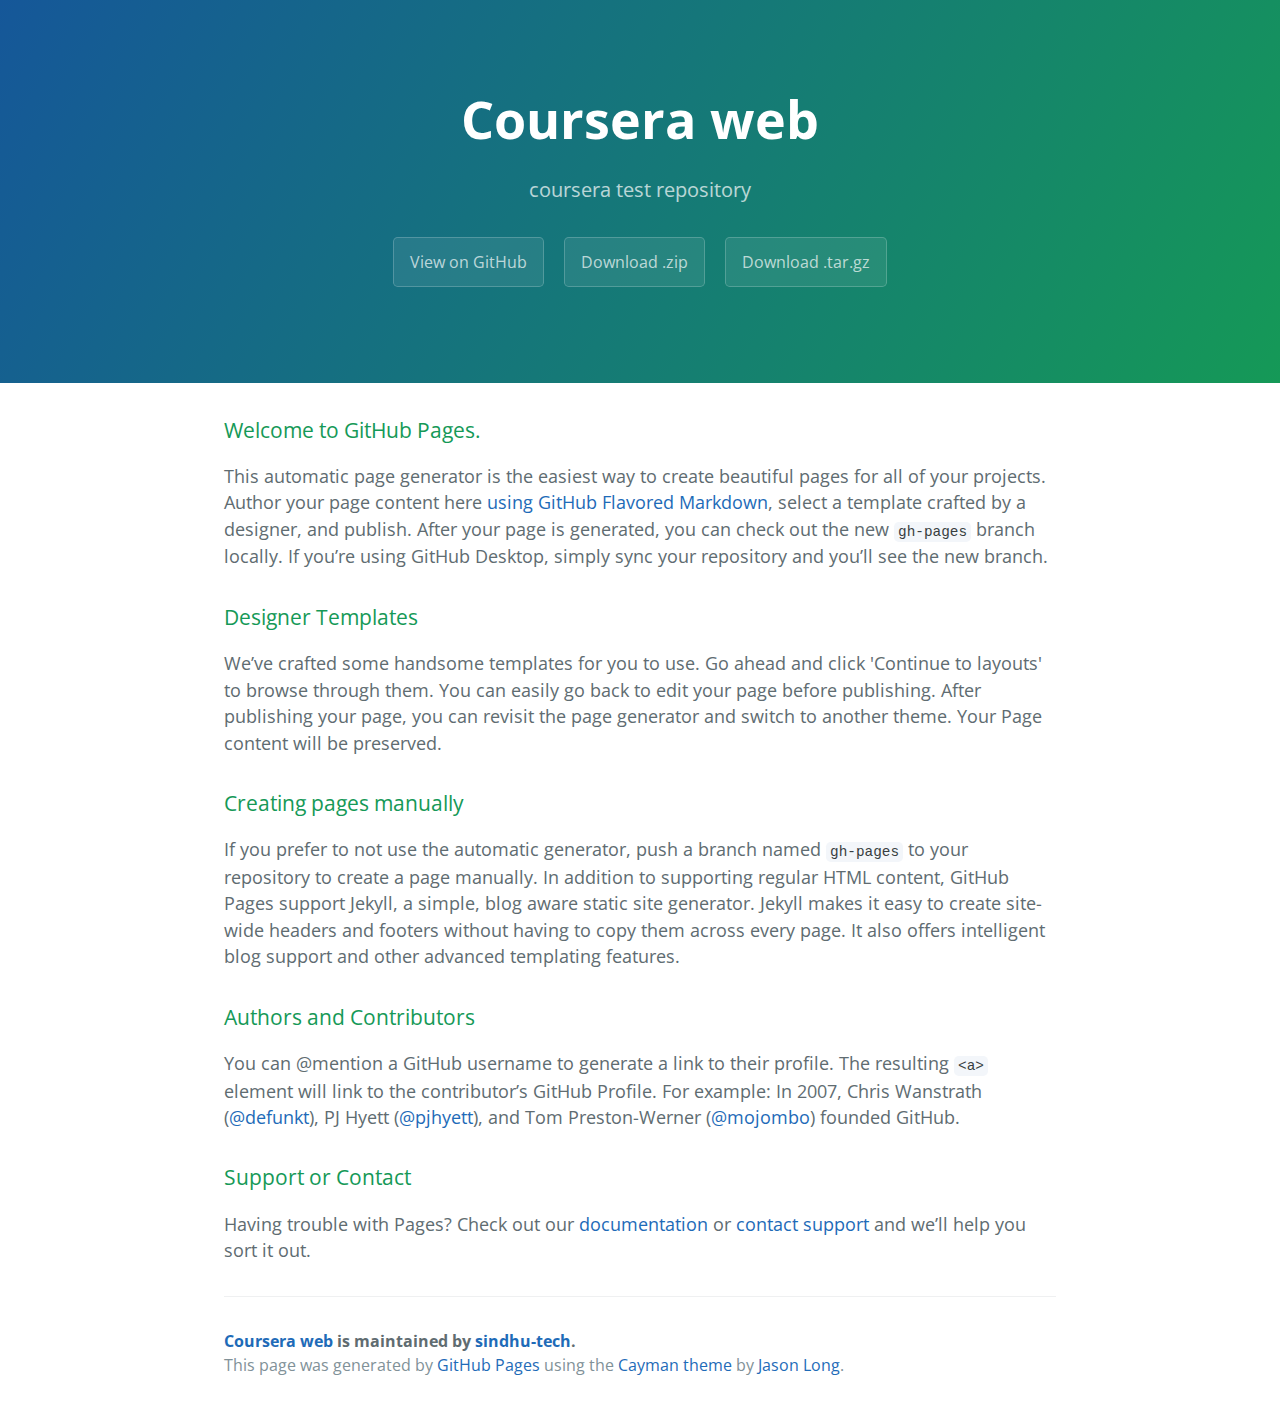
<file: index.html>
<!DOCTYPE html>
<html lang="en-us">
  <head>
    <meta charset="UTF-8">
    <title>Coursera web by sindhu-tech</title>
    <meta name="viewport" content="width=device-width, initial-scale=1">
    <link rel="stylesheet" type="text/css" href="stylesheets/normalize.css" media="screen">
    <link href='https://fonts.googleapis.com/css?family=Open+Sans:400,700' rel='stylesheet' type='text/css'>
    <link rel="stylesheet" type="text/css" href="stylesheets/stylesheet.css" media="screen">
    <link rel="stylesheet" type="text/css" href="stylesheets/github-light.css" media="screen">
  </head>
  <body>
    <section class="page-header">
      <h1 class="project-name">Coursera web</h1>
      <h2 class="project-tagline">coursera test repository</h2>
      <a href="https://github.com/sindhu-tech/coursera_web" class="btn">View on GitHub</a>
      <a href="https://github.com/sindhu-tech/coursera_web/zipball/master" class="btn">Download .zip</a>
      <a href="https://github.com/sindhu-tech/coursera_web/tarball/master" class="btn">Download .tar.gz</a>
    </section>

    <section class="main-content">
      <h3>
<a id="welcome-to-github-pages" class="anchor" href="#welcome-to-github-pages" aria-hidden="true"><span aria-hidden="true" class="octicon octicon-link"></span></a>Welcome to GitHub Pages.</h3>
<p>This automatic page generator is the easiest way to create beautiful pages for all of your projects. Author your page content here <a href="https://guides.github.com/features/mastering-markdown/">using GitHub Flavored Markdown</a>, select a template crafted by a designer, and publish. After your page is generated, you can check out the new <code>gh-pages</code> branch locally. If you’re using GitHub Desktop, simply sync your repository and you’ll see the new branch.</p>
<h3>
<a id="designer-templates" class="anchor" href="#designer-templates" aria-hidden="true"><span aria-hidden="true" class="octicon octicon-link"></span></a>Designer Templates</h3>
<p>We’ve crafted some handsome templates for you to use. Go ahead and click 'Continue to layouts' to browse through them. You can easily go back to edit your page before publishing. After publishing your page, you can revisit the page generator and switch to another theme. Your Page content will be preserved.</p>
<h3>
<a id="creating-pages-manually" class="anchor" href="#creating-pages-manually" aria-hidden="true"><span aria-hidden="true" class="octicon octicon-link"></span></a>Creating pages manually</h3>
<p>If you prefer to not use the automatic generator, push a branch named <code>gh-pages</code> to your repository to create a page manually. In addition to supporting regular HTML content, GitHub Pages support Jekyll, a simple, blog aware static site generator. Jekyll makes it easy to create site-wide headers and footers without having to copy them across every page. It also offers intelligent blog support and other advanced templating features.</p>
<h3>
<a id="authors-and-contributors" class="anchor" href="#authors-and-contributors" aria-hidden="true"><span aria-hidden="true" class="octicon octicon-link"></span></a>Authors and Contributors</h3>
<p>You can @mention a GitHub username to generate a link to their profile. The resulting <code>&lt;a&gt;</code> element will link to the contributor’s GitHub Profile. For example: In 2007, Chris Wanstrath (<a class="user-mention" data-hovercard-type="user" data-hovercard-url="/users/defunkt/hovercard" data-octo-click="hovercard-link-click" data-octo-dimensions="link_type:self" href="https://github.com/defunkt">@defunkt</a>), PJ Hyett (<a class="user-mention" data-hovercard-type="user" data-hovercard-url="/users/pjhyett/hovercard" data-octo-click="hovercard-link-click" data-octo-dimensions="link_type:self" href="https://github.com/pjhyett">@pjhyett</a>), and Tom Preston-Werner (<a class="user-mention" data-hovercard-type="user" data-hovercard-url="/users/mojombo/hovercard" data-octo-click="hovercard-link-click" data-octo-dimensions="link_type:self" href="https://github.com/mojombo">@mojombo</a>) founded GitHub.</p>
<h3>
<a id="support-or-contact" class="anchor" href="#support-or-contact" aria-hidden="true"><span aria-hidden="true" class="octicon octicon-link"></span></a>Support or Contact</h3>
<p>Having trouble with Pages? Check out our <a href="https://help.github.com/pages">documentation</a> or <a href="https://github.com/contact">contact support</a> and we’ll help you sort it out.</p>

      <footer class="site-footer">
        <span class="site-footer-owner"><a href="https://github.com/sindhu-tech/coursera_web">Coursera web</a> is maintained by <a href="https://github.com/sindhu-tech">sindhu-tech</a>.</span>

        <span class="site-footer-credits">This page was generated by <a href="https://pages.github.com">GitHub Pages</a> using the <a href="https://github.com/jasonlong/cayman-theme">Cayman theme</a> by <a href="https://twitter.com/jasonlong">Jason Long</a>.</span>
      </footer>

    </section>

  
  </body>
</html>
</file>
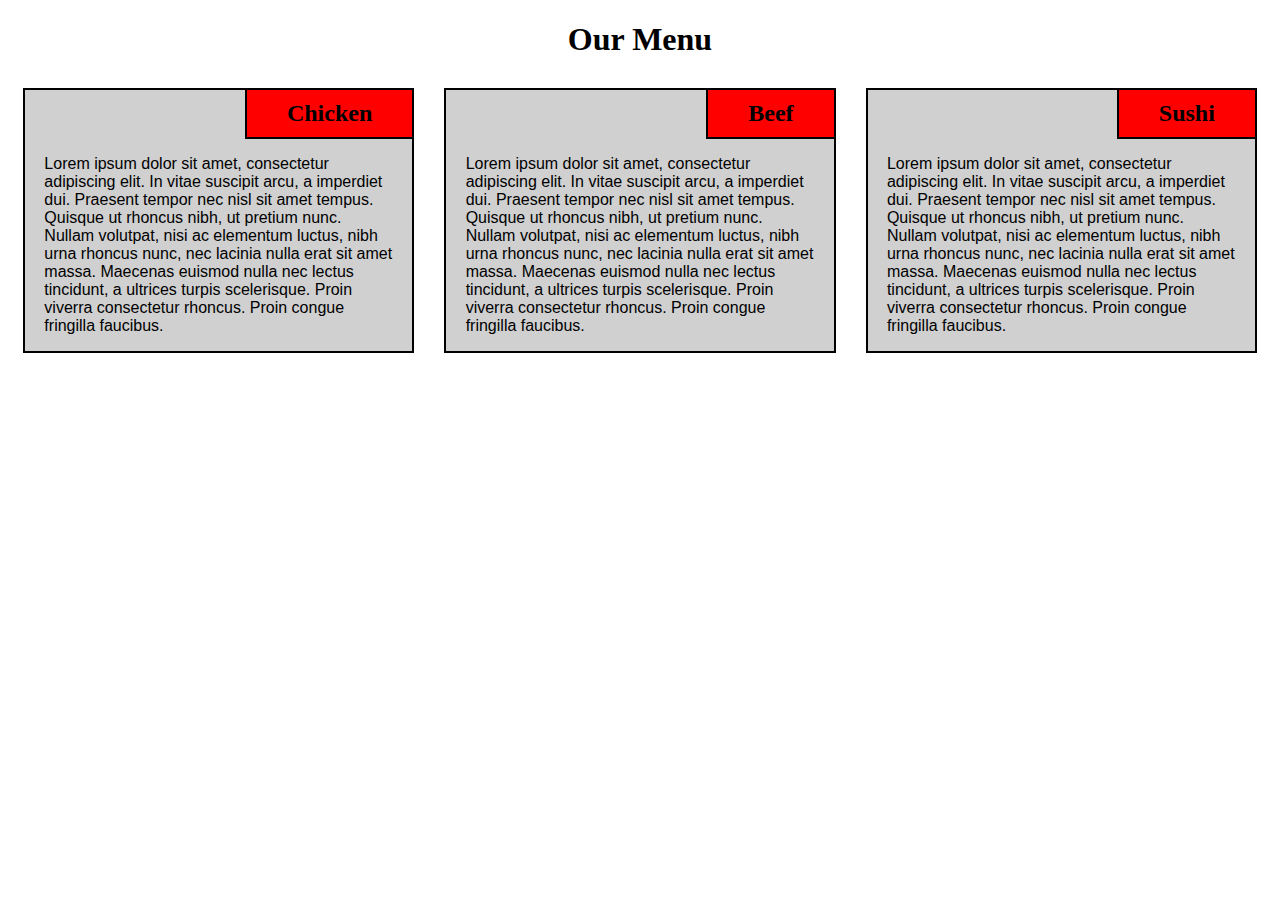
<file: mod2_soln/index.html>
<!DOCTYPE html>
<html>
<head>
<meta charset="utf-8">
<title>Responsive Layout</title>
<style>
	* {
  box-sizing: border-box;
}
h1 {
  margin-bottom: 15px;
}


p {
  width: 90%;
  margin-right: auto;
  margin-left: auto;
  font-family: Helvetica;
}

.top1 {
    overflow: hidden;
    padding: 0;
    margin: 0;
}
/* Simple Responsive Framework. */
.row {
  width: 100%;
}

/********** Large devices only **********/
@media (min-width: 992px) {
  .col-lg-1, .col-lg-2, .col-lg-3, .col-lg-4, .col-lg-5, .col-lg-6, .col-lg-7, .col-lg-8, .col-lg-9, .col-lg-10, .col-lg-11, .col-lg-12 {
    float: left;
    
  }
  .col-lg-1 {
    width: 8.33%;
  }
  .col-lg-2 {
    width: 16.66%;
  }
  .col-lg-3 {
    width: 25%;
  }
  .col-lg-4 {
    width: 33.33%;
  }
  .col-lg-5 {
    width: 41.66%;
  }
  .col-lg-6 {
    width: 50%;
  }
  .col-lg-7 {
    width: 58.33%;
  }
  .col-lg-8 {
    width: 66.66%;
  }
  .col-lg-9 {
    width: 74.99%;
  }
  .col-lg-10 {
    width: 83.33%;
  }
  .col-lg-11 {
    width: 91.66%;
  }
  .col-lg-12 {
    width: 100%;
  }
}

/********** Medium devices only **********/
@media (min-width: 768px) and (max-width: 991px) {
  .col-md-1, .col-md-2, .col-md-3, .col-md-4, .col-md-5, .col-md-6, .col-md-7, .col-md-8, .col-md-9, .col-md-10, .col-md-11, .col-md-12 {
    float: left;
   
  }
  .col-md-1 {
    width: 8.33%;
  }
  .col-md-2 {
    width: 16.66%;
  }
  .col-md-3 {
    width: 25%;
  }
  .col-md-4 {
    width: 33.33%;
  }
  .col-md-5 {
    width: 41.66%;
  }
  .col-md-6 {
    width: 50%;
  }
  .col-md-7 {
    width: 58.33%;
  }
  .col-md-8 {
    width: 66.66%;
  }
  .col-md-9 {
    width: 74.99%;
  }
  .col-md-10 {
    width: 83.33%;
  }
  .col-md-11 {
    width: 91.66%;
  }
  .col-md-12 {
    width: 100%;
  }
}


@media (max-width: 767px) {
  .col-sm-1, .col-sm-2, .col-sm-3, .col-sm-4, .col-sm-5, .col-sm-6, .col-sm-7, .col-sm-8, .col-sm-9, .col-sm-10, .col-sm-11, .col-sm-12 {
    float: left;
   
  }
  .col-sm-1 {
    width: 8.33%;
  }
  .col-sm-2 {
    width: 16.66%;
  }
  .col-sm-3 {
    width: 25%;
  }
  .col-sm-4 {
    width: 33.33%;
  }
  .col-sm-5 {
    width: 41.66%;
  }
  .col-sm-6 {
    width: 50%;
  }
  .col-sm-7 {
    width: 58.33%;
  }
  .col-sm-8 {
    width: 66.66%;
  }
  .col-sm-9 {
    width: 74.99%;
  }
  .col-sm-10 {
    width: 83.33%;
  }
  .col-sm-11 {
    width: 91.66%;
  }
  .col-sm-12 {
    width: 100%;
  }
}
h2{
    border-bottom: 2px solid black;
    border-left: 2px solid black;
}
.top {
    background: #d0d0d0;
    border: 2px solid black;
    margin: 15px;
}

.chicken {
    background:red;
    float: right;
    clear: both;
    margin: 0;
    padding: 10px 40px;
}
.beef{
    
    background: red;
    float: right;
    clear: both;
    margin: 0;
    padding: 10px 40px;
}
.sushi{
    background: red;
    float: right;
    clear: both;
    margin: 0;
    padding: 10px 40px;
}

.header {
    text-align: center;
}
</style>
</head>
<body>
	<h1 class="header">Our Menu</h1>
    <div class="col-lg-4 col-md-6 ">
        <div class="top">
            <div class="top1">
                <h2 class="chicken">Chicken</h2>
            </div>
            <p>Lorem ipsum dolor sit amet, consectetur adipiscing elit. In vitae suscipit arcu, a imperdiet dui. Praesent tempor nec nisl sit amet tempus. Quisque ut rhoncus nibh, ut pretium nunc. Nullam volutpat, nisi ac elementum luctus, nibh urna rhoncus nunc, nec lacinia nulla erat sit amet massa. Maecenas euismod nulla nec lectus tincidunt, a ultrices turpis scelerisque. Proin viverra consectetur rhoncus. Proin congue fringilla faucibus.</p>
        </div>
    </div>
    
    <div class="col-lg-4 col-md-6 ">
        <div class="top">
            <div class="top1">
                <h2 class="beef">Beef</h2>
            </div>
            <p>Lorem ipsum dolor sit amet, consectetur adipiscing elit. In vitae suscipit arcu, a imperdiet dui. Praesent tempor nec nisl sit amet tempus. Quisque ut rhoncus nibh, ut pretium nunc. Nullam volutpat, nisi ac elementum luctus, nibh urna rhoncus nunc, nec lacinia nulla erat sit amet massa. Maecenas euismod nulla nec lectus tincidunt, a ultrices turpis scelerisque. Proin viverra consectetur rhoncus. Proin congue fringilla faucibus. </p>
        </div>
    </div>
          <div class="col-lg-4 col-md-12 ">
        <div class="top">
            <div class="top1">
                <h2 class="sushi">Sushi</h2>
            </div>
            <p>Lorem ipsum dolor sit amet, consectetur adipiscing elit. In vitae suscipit arcu, a imperdiet dui. Praesent tempor nec nisl sit amet tempus. Quisque ut rhoncus nibh, ut pretium nunc. Nullam volutpat, nisi ac elementum luctus, nibh urna rhoncus nunc, nec lacinia nulla erat sit amet massa. Maecenas euismod nulla nec lectus tincidunt, a ultrices turpis scelerisque. Proin viverra consectetur rhoncus. Proin congue fringilla faucibus. </p>
        </div>
    </div>
</body>
</html>
</file>
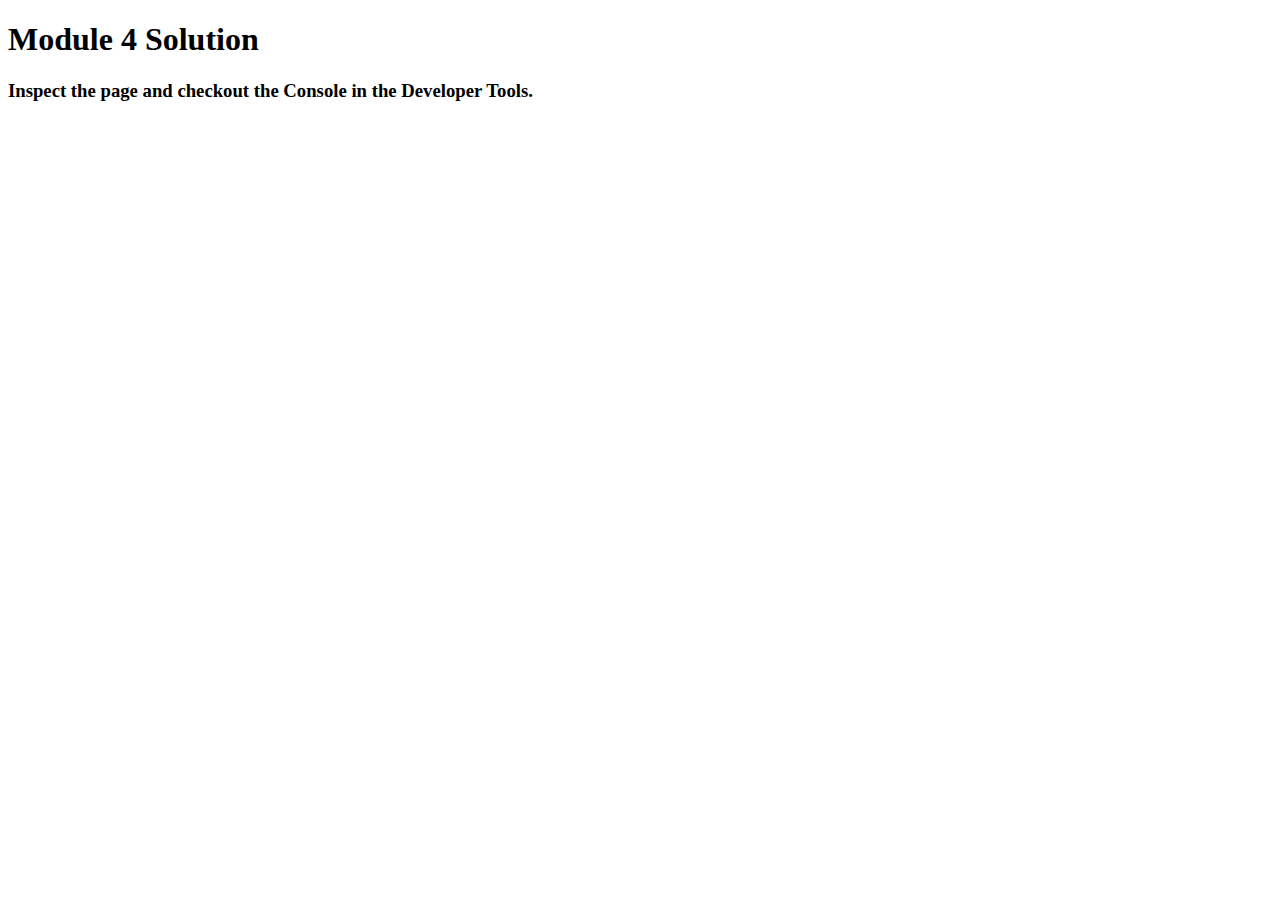
<file: mod4_soln/index.html>
<!DOCTYPE html>
<html>
<head>
  <meta charset="utf-8">
  <title>Module 4 Solution</title>
  <script>
    var names = [];
  </script>
  <script src="SpeakHello.js"></script>
  <script src="SpeakGoodBye.js"></script>
  <script src="script.js"></script>
</head>
<body>
  <h1>Module 4 Solution</h1>
  <h3>Inspect the page and checkout the Console in the Developer Tools.</h3>
</body>
</html>
</file>
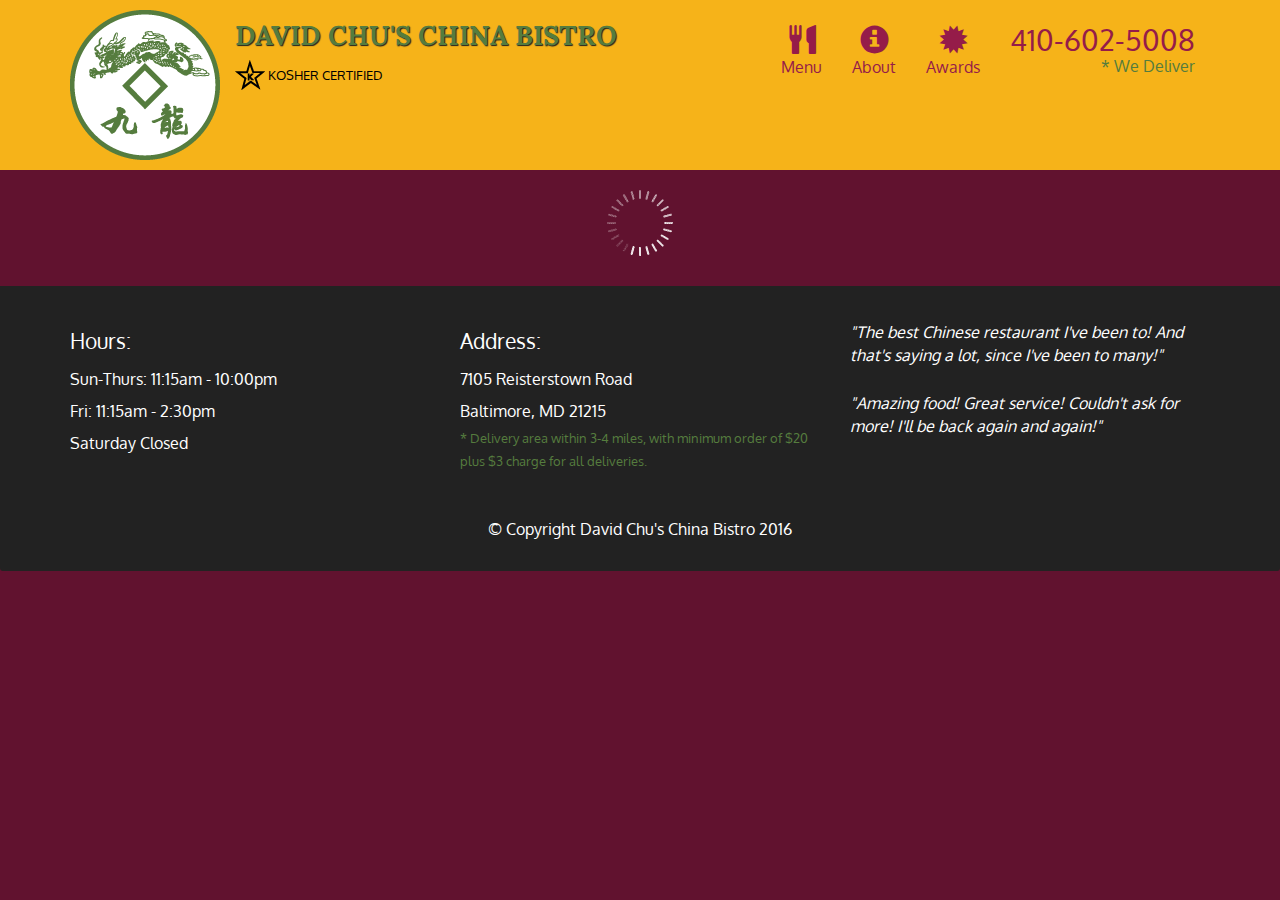
<file: mod5_soln/index.html>
<!doctype html>
<html lang="en">
  <head>
    <meta charset="utf-8">
    <meta http-equiv="X-UA-Compatible" content="IE=edge">
    <meta name="viewport" content="width=device-width, initial-scale=1">
    <title>David Chu's China Bistro</title>
    <link rel="stylesheet" href="css/bootstrap.min.css">
    <link rel="stylesheet" href="css/styles.css">
    <link href='https://fonts.googleapis.com/css?family=Oxygen:400,300,700' rel='stylesheet' type='text/css'>
    <link href='https://fonts.googleapis.com/css?family=Lora' rel='stylesheet' type='text/css'>
  </head>
<body>
  <header>
    <nav id="header-nav" class="navbar navbar-default">
      <div class="container">
        <div class="navbar-header">
          <a href="index.html" class="pull-left visible-md visible-lg">
            <div id="logo-img" alt="Logo image"></div>
          </a>

          <div class="navbar-brand">
            <a href="index.html"><h1>David Chu's China Bistro</h1></a>
            <p>
              <img src="images/star-k-logo.png" alt="Kosher certification">
              <span>Kosher Certified</span>
            </p>
          </div>

          <button id="navbarToggle" type="button" class="navbar-toggle collapsed" data-toggle="collapse" data-target="#collapsable-nav" aria-expanded="false">
            <span class="sr-only">Toggle navigation</span>
            <span class="icon-bar"></span>
            <span class="icon-bar"></span>
            <span class="icon-bar"></span>
          </button>
        </div>
        
        <div id="collapsable-nav" class="collapse navbar-collapse">
           <ul id="nav-list" class="nav navbar-nav navbar-right">
            <li id="navHomeButton" class="visible-xs active">
              <a href="index.html">
                <span class="glyphicon glyphicon-home"></span> Home</a>
            </li>
            <li id="navMenuButton">
              <a href="#" onclick="$dc.loadMenuCategories();">
                <span class="glyphicon glyphicon-cutlery"></span><br class="hidden-xs"> Menu</a>
            </li>
            <li>
              <a href="#">
                <span class="glyphicon glyphicon-info-sign"></span><br class="hidden-xs"> About</a>
            </li>
            <li>
              <a href="#">
                <span class="glyphicon glyphicon-certificate"></span><br class="hidden-xs"> Awards</a>
            </li>
            <li id="phone" class="hidden-xs">
              <a href="tel:410-602-5008">
                <span>410-602-5008</span></a><div>* We Deliver</div>
            </li>
          </ul><!-- #nav-list -->
        </div><!-- .collapse .navbar-collapse -->
      </div><!-- .container -->
    </nav><!-- #header-nav -->
  </header>

  <div id="call-btn" class="visible-xs">
    <a class="btn" href="tel:410-602-5008">
    <span class="glyphicon glyphicon-earphone"></span>
    410-602-5008
    </a>
  </div>
  <div id="xs-deliver" class="text-center visible-xs">* We Deliver</div>

  <div id="main-content" class="container"></div>

  <footer class="panel-footer">
    <div class="container">
      <div class="row">
        <section id="hours" class="col-sm-4">
          <span>Hours:</span><br>
          Sun-Thurs: 11:15am - 10:00pm<br>
          Fri: 11:15am - 2:30pm<br>
          Saturday Closed
          <hr class="visible-xs">
        </section>
        <section id="address" class="col-sm-4">
          <span>Address:</span><br>
          7105 Reisterstown Road<br>
          Baltimore, MD 21215
          <p>* Delivery area within 3-4 miles, with minimum order of $20 plus $3 charge for all deliveries.</p>
          <hr class="visible-xs">
        </section>
        <section id="testimonials" class="col-sm-4">
          <p>"The best Chinese restaurant I've been to! And that's saying a lot, since I've been to many!"</p>
          <p>"Amazing food! Great service! Couldn't ask for more! I'll be back again and again!"</p>
        </section>
      </div>
      <div class="text-center">&copy; Copyright David Chu's China Bistro 2016</div>
    </div>
  </footer>

  <!-- jQuery (Bootstrap JS plugins depend on it) -->
  <script src="js/jquery-2.1.4.min.js"></script>
  <script src="js/bootstrap.min.js"></script>
  <script src="js/ajax-utils.js"></script>
  <script src="js/script.js"></script>
</body>
</html>
</file>
<file: stylesheets/stylesheet.css>
* {
  box-sizing: border-box; }

body {
  padding: 0;
  margin: 0;
  font-family: "Open Sans", "Helvetica Neue", Helvetica, Arial, sans-serif;
  font-size: 16px;
  line-height: 1.5;
  color: #606c71; }

a {
  color: #1e6bb8;
  text-decoration: none; }
  a:hover {
    text-decoration: underline; }

.btn {
  display: inline-block;
  margin-bottom: 1rem;
  color: rgba(255, 255, 255, 0.7);
  background-color: rgba(255, 255, 255, 0.08);
  border-color: rgba(255, 255, 255, 0.2);
  border-style: solid;
  border-width: 1px;
  border-radius: 0.3rem;
  transition: color 0.2s, background-color 0.2s, border-color 0.2s; }
  .btn + .btn {
    margin-left: 1rem; }

.btn:hover {
  color: rgba(255, 255, 255, 0.8);
  text-decoration: none;
  background-color: rgba(255, 255, 255, 0.2);
  border-color: rgba(255, 255, 255, 0.3); }

@media screen and (min-width: 64em) {
  .btn {
    padding: 0.75rem 1rem; } }

@media screen and (min-width: 42em) and (max-width: 64em) {
  .btn {
    padding: 0.6rem 0.9rem;
    font-size: 0.9rem; } }

@media screen and (max-width: 42em) {
  .btn {
    display: block;
    width: 100%;
    padding: 0.75rem;
    font-size: 0.9rem; }
    .btn + .btn {
      margin-top: 1rem;
      margin-left: 0; } }

.page-header {
  color: #fff;
  text-align: center;
  background-color: #159957;
  background-image: linear-gradient(120deg, #155799, #159957); }

@media screen and (min-width: 64em) {
  .page-header {
    padding: 5rem 6rem; } }

@media screen and (min-width: 42em) and (max-width: 64em) {
  .page-header {
    padding: 3rem 4rem; } }

@media screen and (max-width: 42em) {
  .page-header {
    padding: 2rem 1rem; } }

.project-name {
  margin-top: 0;
  margin-bottom: 0.1rem; }

@media screen and (min-width: 64em) {
  .project-name {
    font-size: 3.25rem; } }

@media screen and (min-width: 42em) and (max-width: 64em) {
  .project-name {
    font-size: 2.25rem; } }

@media screen and (max-width: 42em) {
  .project-name {
    font-size: 1.75rem; } }

.project-tagline {
  margin-bottom: 2rem;
  font-weight: normal;
  opacity: 0.7; }

@media screen and (min-width: 64em) {
  .project-tagline {
    font-size: 1.25rem; } }

@media screen and (min-width: 42em) and (max-width: 64em) {
  .project-tagline {
    font-size: 1.15rem; } }

@media screen and (max-width: 42em) {
  .project-tagline {
    font-size: 1rem; } }

.main-content :first-child {
  margin-top: 0; }
.main-content img {
  max-width: 100%; }
.main-content h1, .main-content h2, .main-content h3, .main-content h4, .main-content h5, .main-content h6 {
  margin-top: 2rem;
  margin-bottom: 1rem;
  font-weight: normal;
  color: #159957; }
.main-content p {
  margin-bottom: 1em; }
.main-content code {
  padding: 2px 4px;
  font-family: Consolas, "Liberation Mono", Menlo, Courier, monospace;
  font-size: 0.9rem;
  color: #383e41;
  background-color: #f3f6fa;
  border-radius: 0.3rem; }
.main-content pre {
  padding: 0.8rem;
  margin-top: 0;
  margin-bottom: 1rem;
  font: 1rem Consolas, "Liberation Mono", Menlo, Courier, monospace;
  color: #567482;
  word-wrap: normal;
  background-color: #f3f6fa;
  border: solid 1px #dce6f0;
  border-radius: 0.3rem; }
  .main-content pre > code {
    padding: 0;
    margin: 0;
    font-size: 0.9rem;
    color: #567482;
    word-break: normal;
    white-space: pre;
    background: transparent;
    border: 0; }
.main-content .highlight {
  margin-bottom: 1rem; }
  .main-content .highlight pre {
    margin-bottom: 0;
    word-break: normal; }
.main-content .highlight pre, .main-content pre {
  padding: 0.8rem;
  overflow: auto;
  font-size: 0.9rem;
  line-height: 1.45;
  border-radius: 0.3rem; }
.main-content pre code, .main-content pre tt {
  display: inline;
  max-width: initial;
  padding: 0;
  margin: 0;
  overflow: initial;
  line-height: inherit;
  word-wrap: normal;
  background-color: transparent;
  border: 0; }
  .main-content pre code:before, .main-content pre code:after, .main-content pre tt:before, .main-content pre tt:after {
    content: normal; }
.main-content ul, .main-content ol {
  margin-top: 0; }
.main-content blockquote {
  padding: 0 1rem;
  margin-left: 0;
  color: #819198;
  border-left: 0.3rem solid #dce6f0; }
  .main-content blockquote > :first-child {
    margin-top: 0; }
  .main-content blockquote > :last-child {
    margin-bottom: 0; }
.main-content table {
  display: block;
  width: 100%;
  overflow: auto;
  word-break: normal;
  word-break: keep-all; }
  .main-content table th {
    font-weight: bold; }
  .main-content table th, .main-content table td {
    padding: 0.5rem 1rem;
    border: 1px solid #e9ebec; }
.main-content dl {
  padding: 0; }
  .main-content dl dt {
    padding: 0;
    margin-top: 1rem;
    font-size: 1rem;
    font-weight: bold; }
  .main-content dl dd {
    padding: 0;
    margin-bottom: 1rem; }
.main-content hr {
  height: 2px;
  padding: 0;
  margin: 1rem 0;
  background-color: #eff0f1;
  border: 0; }

@media screen and (min-width: 64em) {
  .main-content {
    max-width: 64rem;
    padding: 2rem 6rem;
    margin: 0 auto;
    font-size: 1.1rem; } }

@media screen and (min-width: 42em) and (max-width: 64em) {
  .main-content {
    padding: 2rem 4rem;
    font-size: 1.1rem; } }

@media screen and (max-width: 42em) {
  .main-content {
    padding: 2rem 1rem;
    font-size: 1rem; } }

.site-footer {
  padding-top: 2rem;
  margin-top: 2rem;
  border-top: solid 1px #eff0f1; }

.site-footer-owner {
  display: block;
  font-weight: bold; }

.site-footer-credits {
  color: #819198; }

@media screen and (min-width: 64em) {
  .site-footer {
    font-size: 1rem; } }

@media screen and (min-width: 42em) and (max-width: 64em) {
  .site-footer {
    font-size: 1rem; } }

@media screen and (max-width: 42em) {
  .site-footer {
    font-size: 0.9rem; } }
</file>
<file: stylesheets/github-light.css>
/*!
 * GitHub Light v0.4.1
 * Copyright (c) 2012 - 2017 GitHub, Inc.
 * Licensed under MIT (https://github.com/primer/github-syntax-theme-generator/blob/master/LICENSE)
 */

.pl-c /* comment, punctuation.definition.comment, string.comment */ {
  color: #6a737d;
}

.pl-c1 /* constant, entity.name.constant, variable.other.constant, variable.language, support, meta.property-name, support.constant, support.variable, meta.module-reference, markup.raw, meta.diff.header, meta.output */,
.pl-s .pl-v /* string variable */ {
  color: #005cc5;
}

.pl-e /* entity */,
.pl-en /* entity.name */ {
  color: #6f42c1;
}

.pl-smi /* variable.parameter.function, storage.modifier.package, storage.modifier.import, storage.type.java, variable.other */,
.pl-s .pl-s1 /* string source */ {
  color: #24292e;
}

.pl-ent /* entity.name.tag, markup.quote */ {
  color: #22863a;
}

.pl-k /* keyword, storage, storage.type */ {
  color: #d73a49;
}

.pl-s /* string */,
.pl-pds /* punctuation.definition.string, source.regexp, string.regexp.character-class */,
.pl-s .pl-pse .pl-s1 /* string punctuation.section.embedded source */,
.pl-sr /* string.regexp */,
.pl-sr .pl-cce /* string.regexp constant.character.escape */,
.pl-sr .pl-sre /* string.regexp source.ruby.embedded */,
.pl-sr .pl-sra /* string.regexp string.regexp.arbitrary-repitition */ {
  color: #032f62;
}

.pl-v /* variable */,
.pl-smw /* sublimelinter.mark.warning */ {
  color: #e36209;
}

.pl-bu /* invalid.broken, invalid.deprecated, invalid.unimplemented, message.error, brackethighlighter.unmatched, sublimelinter.mark.error */ {
  color: #b31d28;
}

.pl-ii /* invalid.illegal */ {
  color: #fafbfc;
  background-color: #b31d28;
}

.pl-c2 /* carriage-return */ {
  color: #fafbfc;
  background-color: #d73a49;
}

.pl-c2::before /* carriage-return */ {
  content: "^M";
}

.pl-sr .pl-cce /* string.regexp constant.character.escape */ {
  font-weight: bold;
  color: #22863a;
}

.pl-ml /* markup.list */ {
  color: #735c0f;
}

.pl-mh /* markup.heading */,
.pl-mh .pl-en /* markup.heading entity.name */,
.pl-ms /* meta.separator */ {
  font-weight: bold;
  color: #005cc5;
}

.pl-mi /* markup.italic */ {
  font-style: italic;
  color: #24292e;
}

.pl-mb /* markup.bold */ {
  font-weight: bold;
  color: #24292e;
}

.pl-md /* markup.deleted, meta.diff.header.from-file, punctuation.definition.deleted */ {
  color: #b31d28;
  background-color: #ffeef0;
}

.pl-mi1 /* markup.inserted, meta.diff.header.to-file, punctuation.definition.inserted */ {
  color: #22863a;
  background-color: #f0fff4;
}

.pl-mc /* markup.changed, punctuation.definition.changed */ {
  color: #e36209;
  background-color: #ffebda;
}

.pl-mi2 /* markup.ignored, markup.untracked */ {
  color: #f6f8fa;
  background-color: #005cc5;
}

.pl-mdr /* meta.diff.range */ {
  font-weight: bold;
  color: #6f42c1;
}

.pl-ba /* brackethighlighter.tag, brackethighlighter.curly, brackethighlighter.round, brackethighlighter.square, brackethighlighter.angle, brackethighlighter.quote */ {
  color: #586069;
}

.pl-sg /* sublimelinter.gutter-mark */ {
  color: #959da5;
}

.pl-corl /* constant.other.reference.link, string.other.link */ {
  text-decoration: underline;
  color: #032f62;
}
</file>
<file: mod5_soln/css/styles.css>
body {
  font-size: 16px;
  color: #fff;
  background-color: #61122f;
  font-family: 'Oxygen', sans-serif;
}

/** HEADER **/
#header-nav {
  background-color: #f6b319;
  border-radius: 0;
  border: 0;
}

#logo-img {
  background: url('../images/restaurant-logo_large.png') no-repeat;
  width: 150px;
  height: 150px;
  margin: 10px 15px 10px 0;
}

.navbar-brand {
  padding-top: 25px;
}
.navbar-brand h1 { /* Restaurant name */
  font-family: 'Lora', serif;
  color: #557c3e;
  font-size: 1.5em;
  text-transform: uppercase;
  font-weight: bold;
  text-shadow: 1px 1px 1px #222;
  margin-top: 0;
  margin-bottom: 0;
  line-height: .75;
}
.navbar-brand a:hover, .navbar-brand a:focus {
  text-decoration: none;
}
.navbar-brand p { /* Kosher cert */
  color: #000;
  text-transform: uppercase;
  font-size: .7em;
  margin-top: 15px;
}
.navbar-brand p span { /* Star-K */
  vertical-align: middle;
}

#nav-list {
  margin-top: 10px;
}
#nav-list a {
  color: #951C49;
  text-align: center;
}
#nav-list a:hover {
  background: #E7E7E7;
}
#nav-list a span {
  font-size: 1.8em;
}

#phone {
  margin-top: 5px;
}
#phone a { /* Phone number */
  text-align: right;
  padding-bottom: 0;
}
#phone div { /* We Deliver */
  color: #557c3e;
  text-align: right;
  padding-right: 15px;
}

.navbar-header button.navbar-toggle, .navbar-header .icon-bar {
  border: 1px solid #61122f;
}
.navbar-header button.navbar-toggle {
  clear: both;
  margin-top: -30px;
}
/* END HEADER */

/* FOOTER */
.panel-footer {
  margin-top: 30px;
  padding-top: 35px;
  padding-bottom: 30px;
  background-color: #222;
  border-top: 0;
}
.panel-footer div.row {
  margin-bottom: 35px;
}
#hours, #address {
  line-height: 2;
}
#hours > span, #address > span {
  font-size: 1.3em;
}
#address p {
  color: #557c3e;
  font-size: .8em;
  line-height: 1.8;
}
#testimonials {
  font-style: italic;
}
#testimonials p:nth-child(2) {
  margin-top: 25px;
}
/* END FOOTER */



/* HOME PAGE */
.container .jumbotron {
  box-shadow: 0 0 50px #3F0C1F;
  border: 2px solid #3F0C1F;
}

#menu-tile, #specials-tile, #map-tile {
  height: 250px;
  width: 100%;
  margin-bottom: 15px;
  position: relative;
  border: 2px solid #3F0C1F;
  overflow: hidden;
}
#menu-tile:hover, #specials-tile:hover, #map-tile:hover {
  box-shadow: 0 1px 5px 1px #cccccc;
}
#menu-tile {
  background: url('../images/menu-tile.jpg') no-repeat;
  background-position: center;
}
#specials-tile {
  background: url('../images/specials-tile.jpg') no-repeat;
  background-position: center;
}
#menu-tile span, #specials-tile span, #map-tile span {
  position: absolute;
  bottom: 0;
  right: 0;
  width: 100%;
  text-align: center;
  font-size: 1.6em;
  text-transform: uppercase;
  background-color: #000;
  color: #fff;
  opacity: .8;
}
/* END HOME PAGE */

/* MENU CATEGORIES PAGE */
.category-tile { 
  position: relative;
  border: 2px solid #3F0C1F;
  overflow: hidden;
  width: 200px;
  height: 200px;
  margin: 0 auto 15px;
}
.category-tile span {
  position: absolute;
  bottom: 0;
  right: 0;
  width: 100%;
  text-align: center;
  font-size: 1.2em;
  text-transform: uppercase;
  background-color: #000;
  color: #fff;
  opacity: .8;
}
.category-tile:hover {
  box-shadow: 0 1px 5px 1px #cccccc;
}

#menu-categories-title + div {
  margin-bottom: 50px;
}
/* END MENU CATEGORIES PAGE */

/* SINGLE CATEGORY PAGE */
.menu-item-tile {
  margin-bottom: 25px;
}
.menu-item-tile hr {
  width: 80%;
}
.menu-item-tile .menu-item-price {
  font-size: 1.1em;
  text-align: right;
  margin-top: -15px;
  margin-right: -15px;
}
.menu-item-tile .menu-item-price span {
  font-size: .6em;
}
.menu-item-photo {
  position: relative;
  border: 2px solid #3F0C1F; 
  overflow: hidden;
  padding: 0;
  margin-right: -15px;
  margin-left: auto;
  margin-bottom: 20px;
  max-width: 250px;
}
.menu-item-photo div {
  position: absolute;
  bottom: 0;
  right: 0;
  width: 80px;
  background-color: #557c3e;
  text-align: center;
}
.menu-item-description {
  padding-right: 30px;
}
h3.menu-item-title {
  margin: 0 0 10px;
}
.menu-item-details {
  font-size: .9em;
  font-style: italic;
}
/* END SINGLE CATEGORY PAGE */


/********** Large devices only **********/
@media (min-width: 1200px) {
  .container .jumbotron {
    background: url('../images/jumbotron_1200.jpg') no-repeat;
    height: 675px;
  }
}

/********** Medium devices only **********/
@media (min-width: 992px) and (max-width: 1199px) {
  /* Header */
  #logo-img {
    background: url('../images/restaurant-logo_medium.png') no-repeat;
    width: 100px;
    height: 100px;
    margin: 5px 5px 5px 0;
  }
  /* End Header */

  /* Home Page */
  .container .jumbotron {
    background: url('../images/jumbotron_992.jpg') no-repeat;
    height: 558px;
  }
  /* End Home Page */
}

/********** Small devices only **********/
@media (min-width: 768px) and (max-width: 991px) {
  /* Home Page */
  .container .jumbotron {
    background: url('../images/jumbotron_768.jpg') no-repeat;
    height: 432px;
  }
  /* End Home Page */
}

/********** Extra small devices only **********/
@media (max-width: 767px) {
  /* Header */
  .navbar-brand {
    padding-top: 10px;
    height: 80px;
  }
  .navbar-brand h1 { /* Restaurant name */
    padding-top: 10px;
    font-size: 5vw; /* 1vw = 1% of viewport width */
  }
  .navbar-brand p { /* Kosher cert */
    font-size: .6em;
    margin-top: 12px;
  }
  .navbar-brand p img { /* Star-K */
    height: 20px;
  }

  #collapsable-nav a { /* Collapsed nav menu text */
    font-size: 1.2em;
  }
  #collapsable-nav a span { /* Collapsed nav menu glyph */
    font-size: 1em;
    margin-right: 5px;
  }

  #call-btn > a {
    font-size: 1.5em;
    display: block;
    margin: 0 20px;
    padding: 10px;
    border: 2px solid #fff;
    background-color: #f6b319;
    color: #951c49;
  }
  #xs-deliver {
    margin-top: 5px;
    font-size: .7em;
    letter-spacing: .1em;
    text-transform: uppercase;
  }
  /* End Header */

  /* Footer */
  .panel-footer section {
    margin-bottom: 30px;
    text-align: center;
  }
  .panel-footer section:nth-child(3) {
    margin-bottom: 0; /* margin already exists on the whole row */
  }
  .panel-footer section hr {
    width: 50%;
  }
  /* End Footer */

  /* Home Page */
  .container .jumbotron {
    margin-top: 30px;
    padding: 0;
  }
  #menu-tile, #specials-tile {
    width: 360px;
    margin: 0 auto 15px;
  }

  .menu-item-photo {
    margin-right: auto;
  }
  .menu-item-tile .menu-item-price {
    text-align: center;
  }
  .menu-item-description {
    text-align: center;;
  }
}


/********** Super extra small devices Only :-) (e.g., iPhone 4) **********/
@media (max-width: 479px) {
  /* Header */
  .navbar-brand h1 { /* Restaurant name */
    padding-top: 5px;
    font-size: 6vw;
  }
  /* End Header */
  
  /* Home page */
  #menu-tile, #specials-tile {
    width: 280px;
    margin: 0 auto 15px;
  }

  .col-xxs-12 {
    position: relative;
    min-height: 1px;
    padding-right: 15px;
    padding-left: 15px;
    float: left;
    width: 100%;
  }
}
</file>
